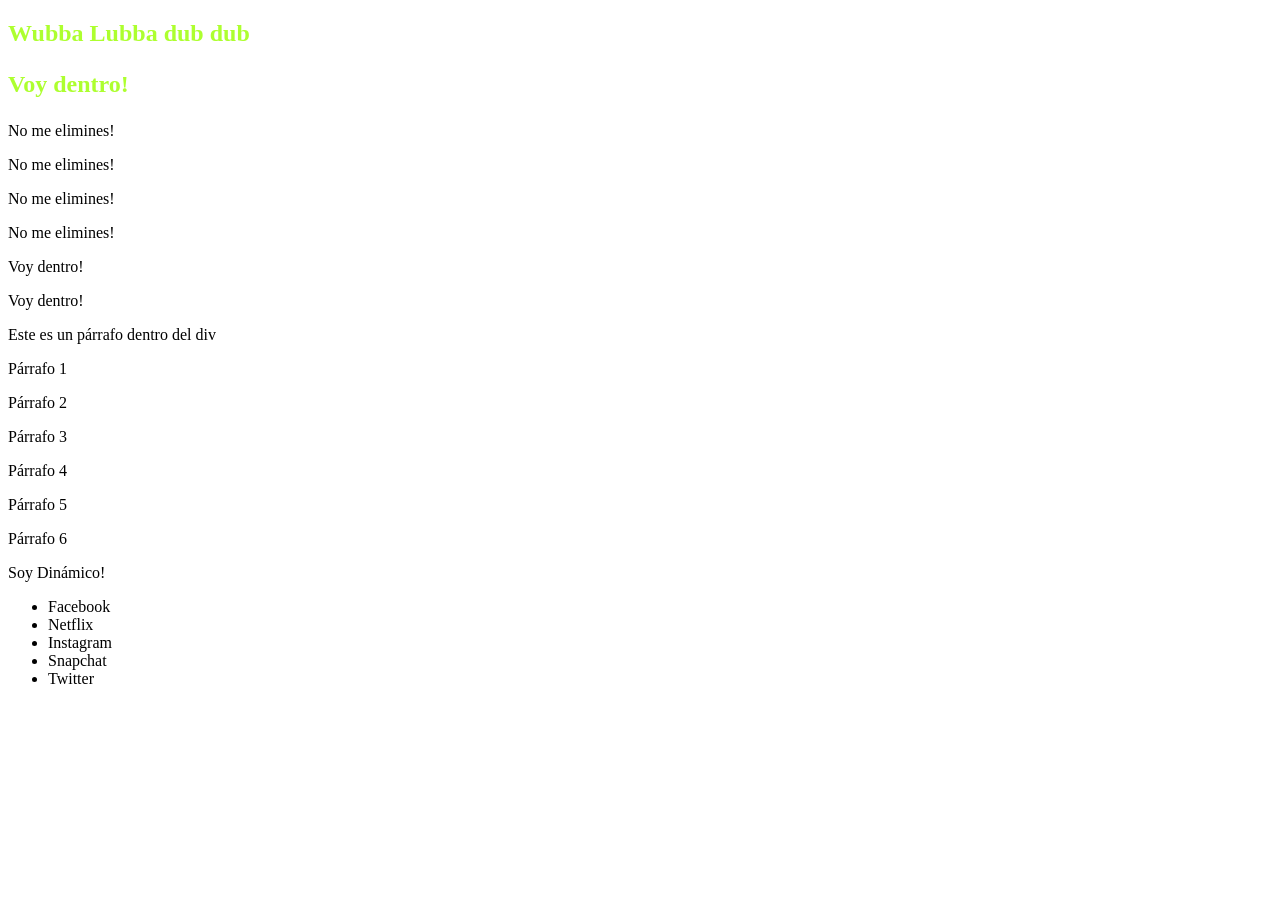
<file: ejercicios-dom/02.ejercicio/index.html>
<!DOCTYPE html>
<html lang="en">
  <head>
    <meta charset="UTF-8" />
    <meta name="viewport" content="width=device-width, initial-scale=1.0" />
    <link rel="stylesheet" href="./style.css" />
    <script src="./main.js" defer></script>
    <title>Document</title>
  </head>
  <body>
    <h2 class="fn-insert-here"></h2>
    <p class="fn-remove-me">Eliminame!</p>
    <p>No me elimines!</p>
    <p>No me elimines!</p>
    <p class="fn-remove-me">Eliminame!</p>
    <p>No me elimines!</p>
    <p class="fn-remove-me">Eliminame!</p>
    <p class="fn-remove-me">Eliminame!</p>
    <p>No me elimines!</p>
    <div></div>
    <div></div>
    <div class="fn-insert-here"></div>
    <div class="fn-insert-here"></div>
  </body>
</html>
</file>
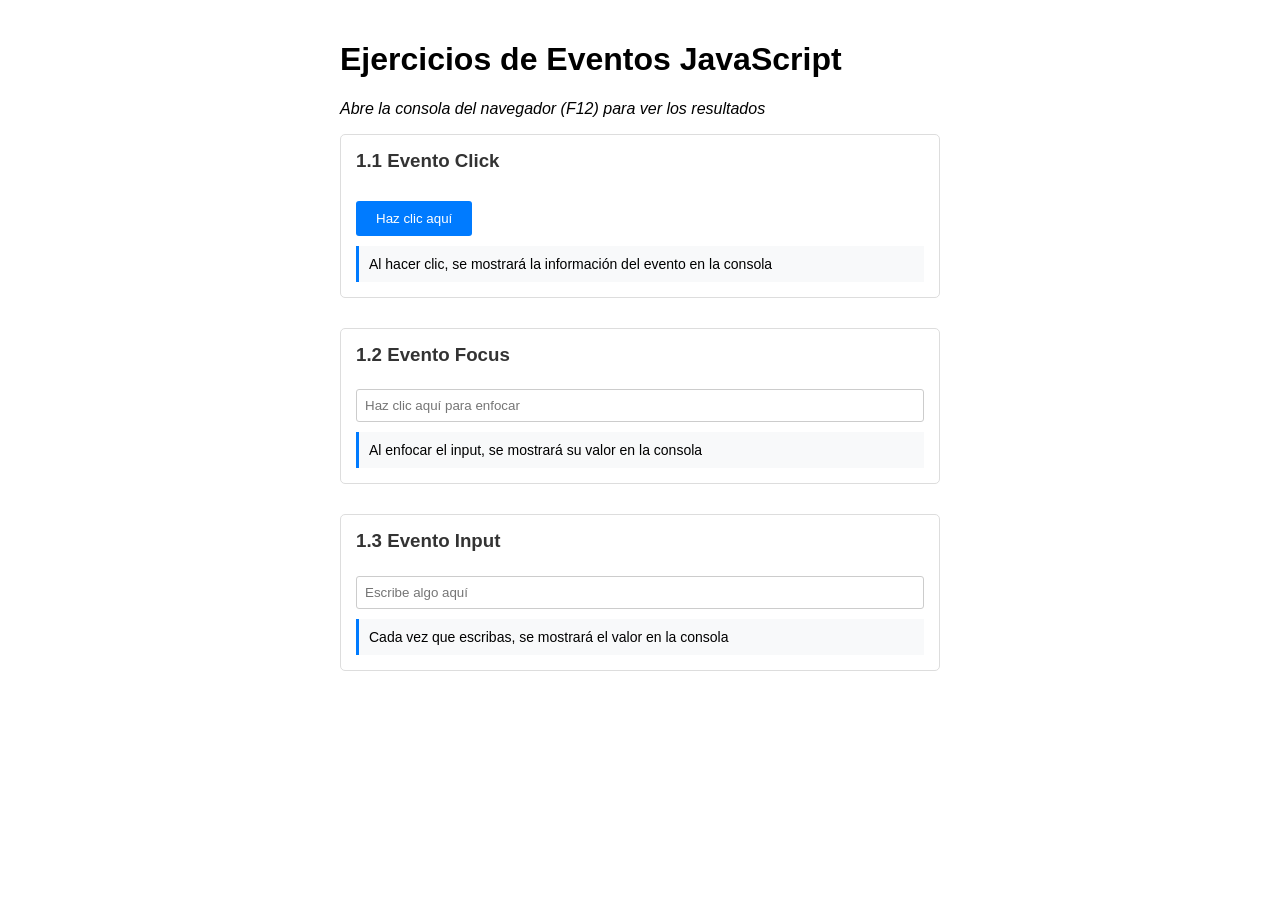
<file: ejercicios-dom/04.ejercicio/index.html>
<!DOCTYPE html>
<html lang="en">
  <head>
    <meta charset="UTF-8" />
    <meta name="viewport" content="width=device-width, initial-scale=1.0" />
    <link rel="stylesheet" href="./syle.css" />
    <script src="./main.js" defer></script>
    <title>Document</title>
  </head>
  <body>
    <h1>Ejercicios de Eventos JavaScript</h1>
    <p><em>Abre la consola del navegador (F12) para ver los resultados</em></p>

    <div class="exercise">
      <h3>1.1 Evento Click</h3>
      <button id="btnToClick">Haz clic aquí</button>
      <div class="info">
        Al hacer clic, se mostrará la información del evento en la consola
      </div>
    </div>

    <div class="exercise">
      <h3>1.2 Evento Focus</h3>
      <input
        class="focus"
        type="text"
        placeholder="Haz clic aquí para enfocar"
      />
      <div class="info">
        Al enfocar el input, se mostrará su valor en la consola
      </div>
    </div>

    <div class="exercise">
      <h3>1.3 Evento Input</h3>
      <input class="value" type="text" placeholder="Escribe algo aquí" />
      <div class="info">
        Cada vez que escribas, se mostrará el valor en la consola
      </div>
    </div>
  </body>
</html>
</file>
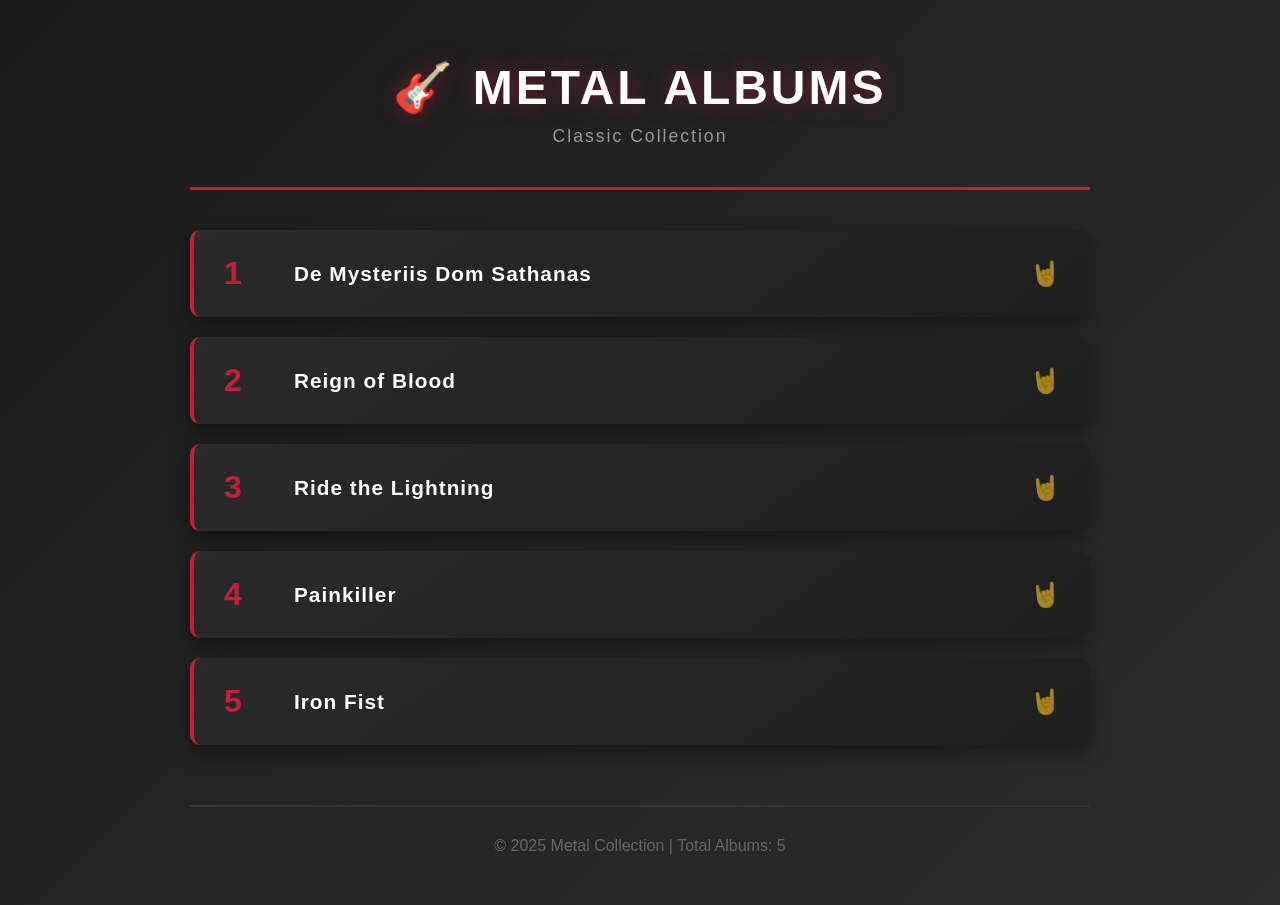
<file: ejercicios-dom/05.ejercicio/index.html>
<!DOCTYPE html>
<html lang="es">
  <head>
    <meta charset="UTF-8" />
    <meta name="viewport" content="width=device-width, initial-scale=1.0" />
    <link rel="stylesheet" href="./style.css" />
    <script src="./main.js" defer></script>
    <title>Metal Albums Collection</title>
  </head>
  <body>
    <div class="container">
      <header>
        <h1>🎸 Metal Albums</h1>
        <p class="subtitle">Classic Collection</p>
      </header>

      <ul class="albums-list" id="albumsList"></ul>

      <footer>
        <p>
          © 2025 Metal Collection | Total Albums: <span id="totalCount">0</span>
        </p>
      </footer>
    </div>
  </body>
</html>
</file>
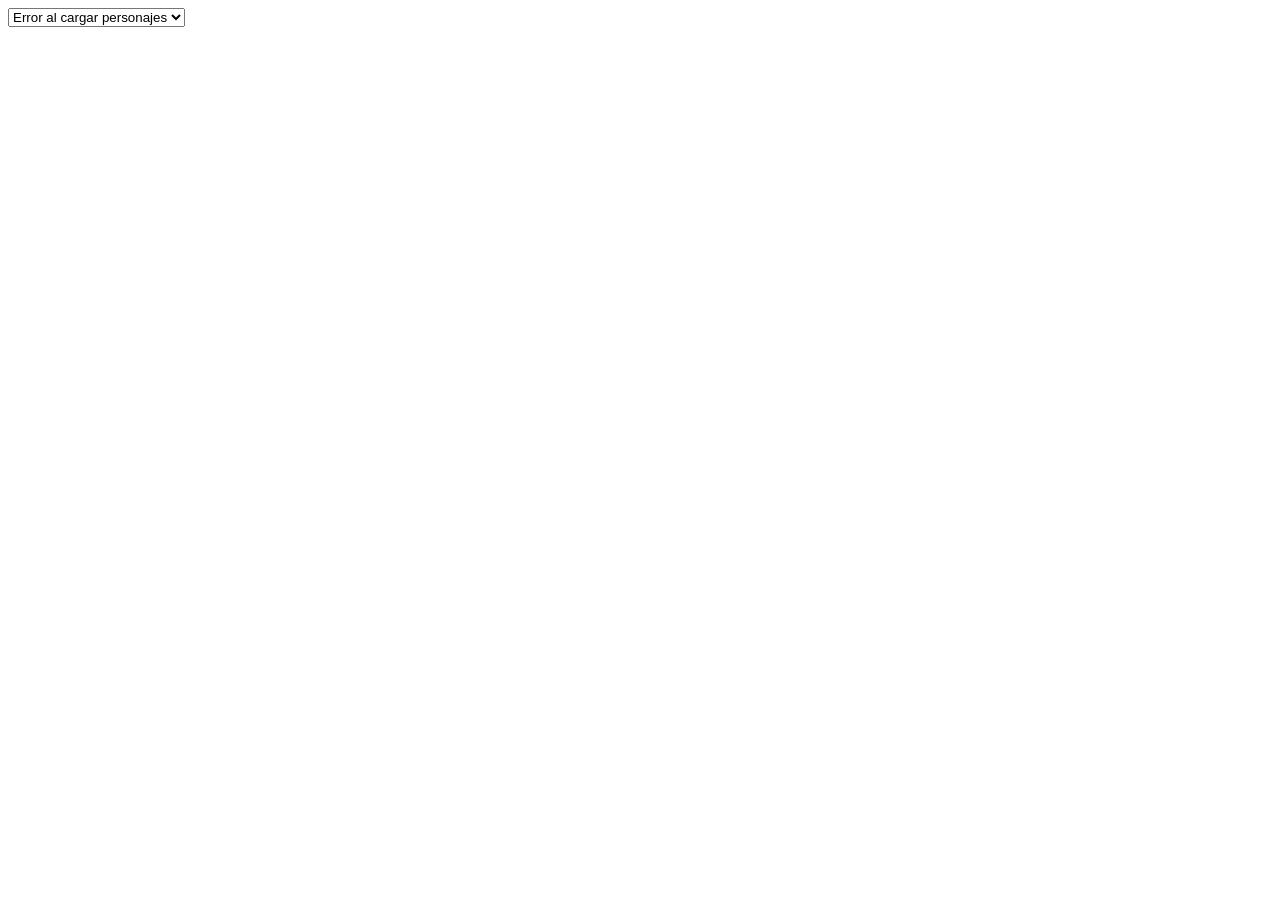
<file: ejercicios-es6-asincronia/ejercicio-08/index.html>
<!DOCTYPE html>
<html lang="en">
  <head>
    <meta charset="UTF-8" />
    <meta name="viewport" content="width=device-width, initial-scale=1.0" />
    <script src="./ejercicio-08.js" defer></script>
    <title>Document</title>
  </head>
  <body>
    <select id="character-list"></select>
    <div>
      <img class="character-image" />
    </div>
  </body>
</html>
</file>
<file: ejercicios-dom/02.ejercicio/style.css>
h2 {
  color: greenyellow;
}
</file>
<file: ejercicios-dom/04.ejercicio/syle.css>
body {
  font-family: Arial, sans-serif;
  padding: 20px;
  max-width: 600px;
  margin: 0 auto;
}

.exercise {
  margin-bottom: 30px;
  padding: 15px;
  border: 1px solid #ddd;
  border-radius: 5px;
}

.exercise h3 {
  margin-top: 0;
  color: #333;
}

input[type="text"] {
  padding: 8px;
  width: 100%;
  box-sizing: border-box;
  margin-top: 5px;
  border: 1px solid #ccc;
  border-radius: 3px;
}

button {
  padding: 10px 20px;
  background-color: #007bff;
  color: white;
  border: none;
  border-radius: 3px;
  cursor: pointer;
  margin-top: 10px;
}

button:hover {
  background-color: #0056b3;
}

.info {
  margin-top: 10px;
  padding: 10px;
  background-color: #f8f9fa;
  border-left: 3px solid #007bff;
  font-size: 14px;
}
</file>
<file: ejercicios-dom/05.ejercicio/style.css>
* {
  margin: 0;
  padding: 0;
  box-sizing: border-box;
}

body {
  font-family: "Arial", sans-serif;
  background: linear-gradient(135deg, #1a1a1a 0%, #2d2d2d 100%);
  min-height: 100vh;
  padding: 20px;
  color: #fff;
}

.container {
  max-width: 900px;
  margin: 0 auto;
}

header {
  text-align: center;
  padding: 40px 0;
  margin-bottom: 40px;
  border-bottom: 3px solid #c41e3a;
}

h1 {
  font-size: 3em;
  color: #fff;
  text-transform: uppercase;
  letter-spacing: 3px;
  text-shadow: 0 0 20px rgba(196, 30, 58, 0.5);
  margin-bottom: 10px;
}

.subtitle {
  color: #999;
  font-size: 1.1em;
  letter-spacing: 2px;
}

.albums-list {
  list-style: none;
  display: grid;
  gap: 20px;
}

.album-item {
  background: linear-gradient(145deg, #2a2a2a, #1e1e1e);
  padding: 25px 30px;
  border-radius: 10px;
  border-left: 4px solid #c41e3a;
  box-shadow: 0 8px 20px rgba(0, 0, 0, 0.4);
  transition: all 0.3s ease;
  cursor: pointer;
  position: relative;
  overflow: hidden;
}

.album-item::before {
  content: "";
  position: absolute;
  left: 0;
  top: 0;
  width: 0;
  height: 100%;
  background: rgba(196, 30, 58, 0.1);
  transition: width 0.3s ease;
  z-index: 0;
}

.album-item:hover::before {
  width: 100%;
}

.album-item:hover {
  transform: translateX(10px);
  border-left-width: 8px;
  box-shadow: 0 12px 30px rgba(196, 30, 58, 0.3);
}

.album-content {
  position: relative;
  z-index: 1;
  display: flex;
  align-items: center;
  gap: 20px;
}

.album-number {
  font-size: 2em;
  font-weight: bold;
  color: #c41e3a;
  min-width: 50px;
}

.album-title {
  font-size: 1.3em;
  color: #fff;
  font-weight: 600;
  letter-spacing: 1px;
}

footer {
  text-align: center;
  margin-top: 60px;
  padding: 30px;
  border-top: 2px solid #333;
  color: #666;
}

.album-icon {
  font-size: 1.5em;
  margin-left: auto;
  opacity: 0.6;
  transition: opacity 0.3s ease;
}

.album-item:hover .album-icon {
  opacity: 1;
}

@media (max-width: 600px) {
  h1 {
    font-size: 2em;
  }

  .album-title {
    font-size: 1.1em;
  }
}
</file>
